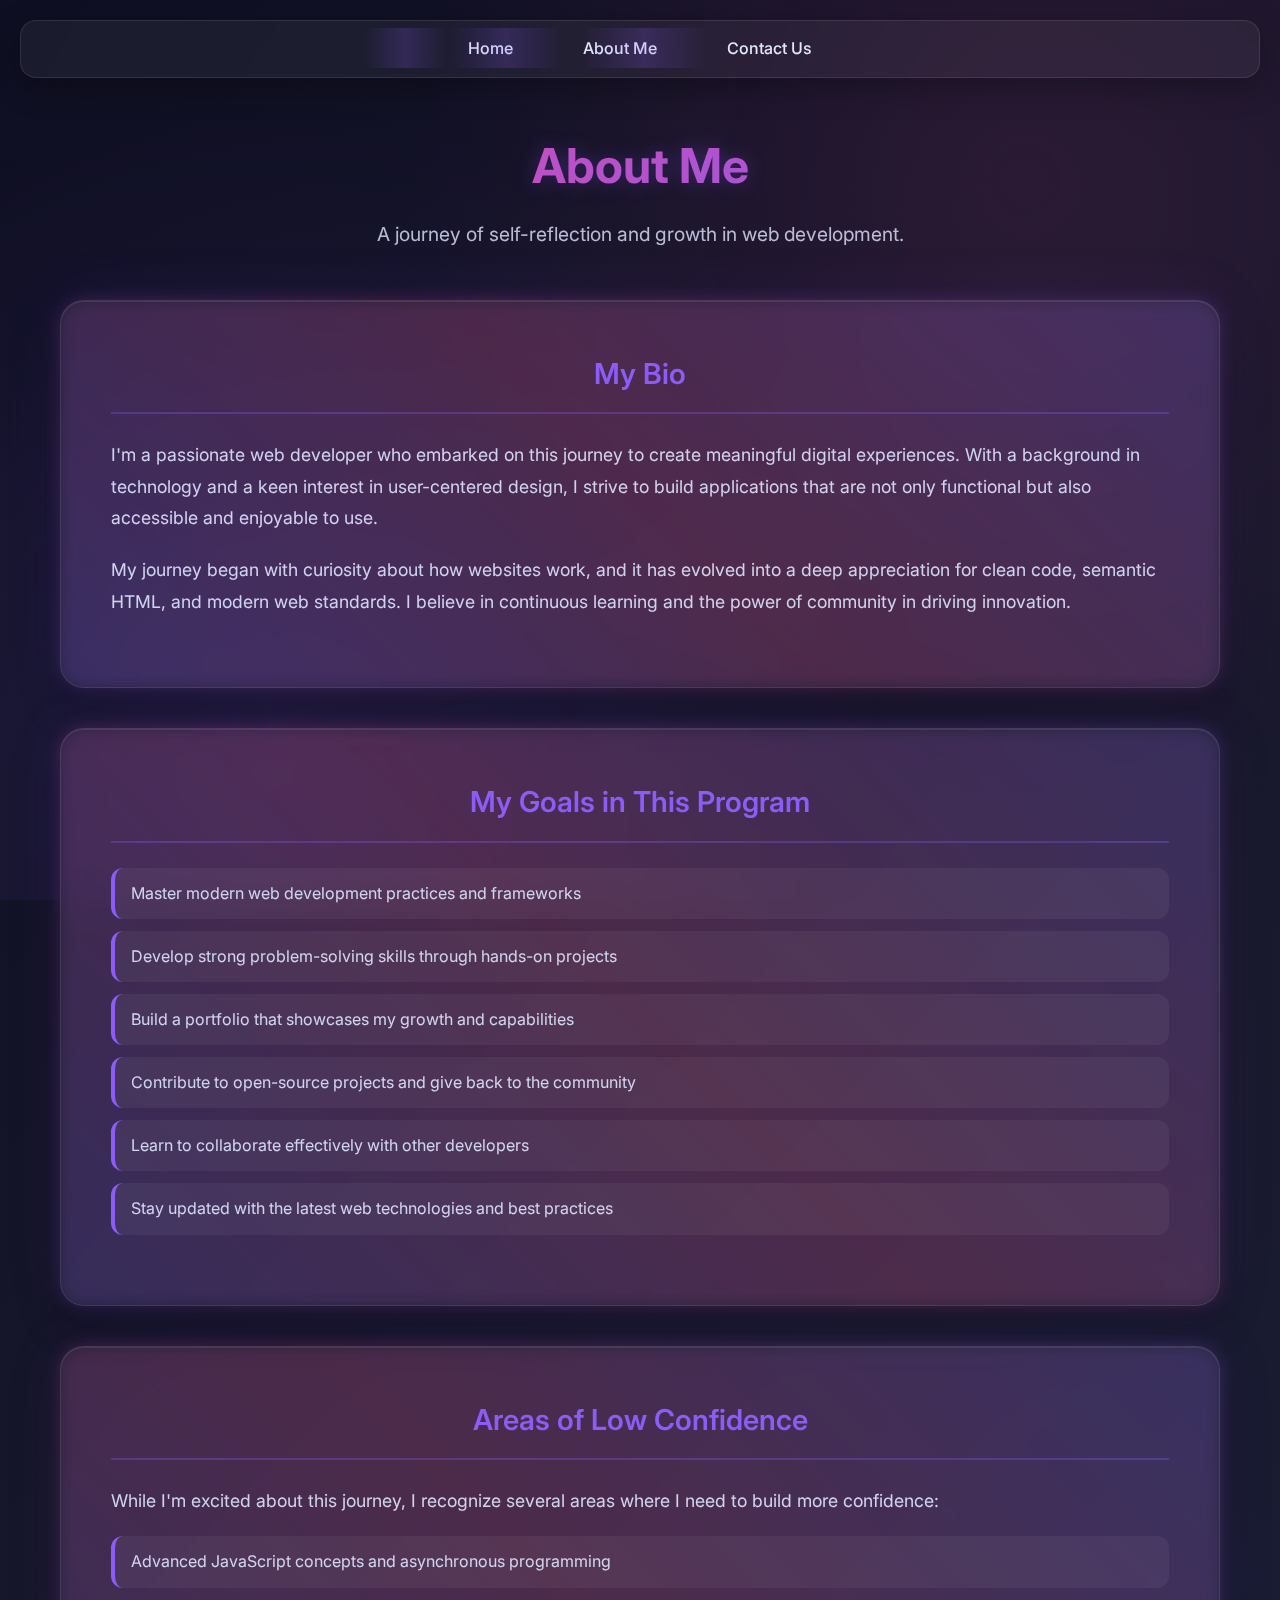
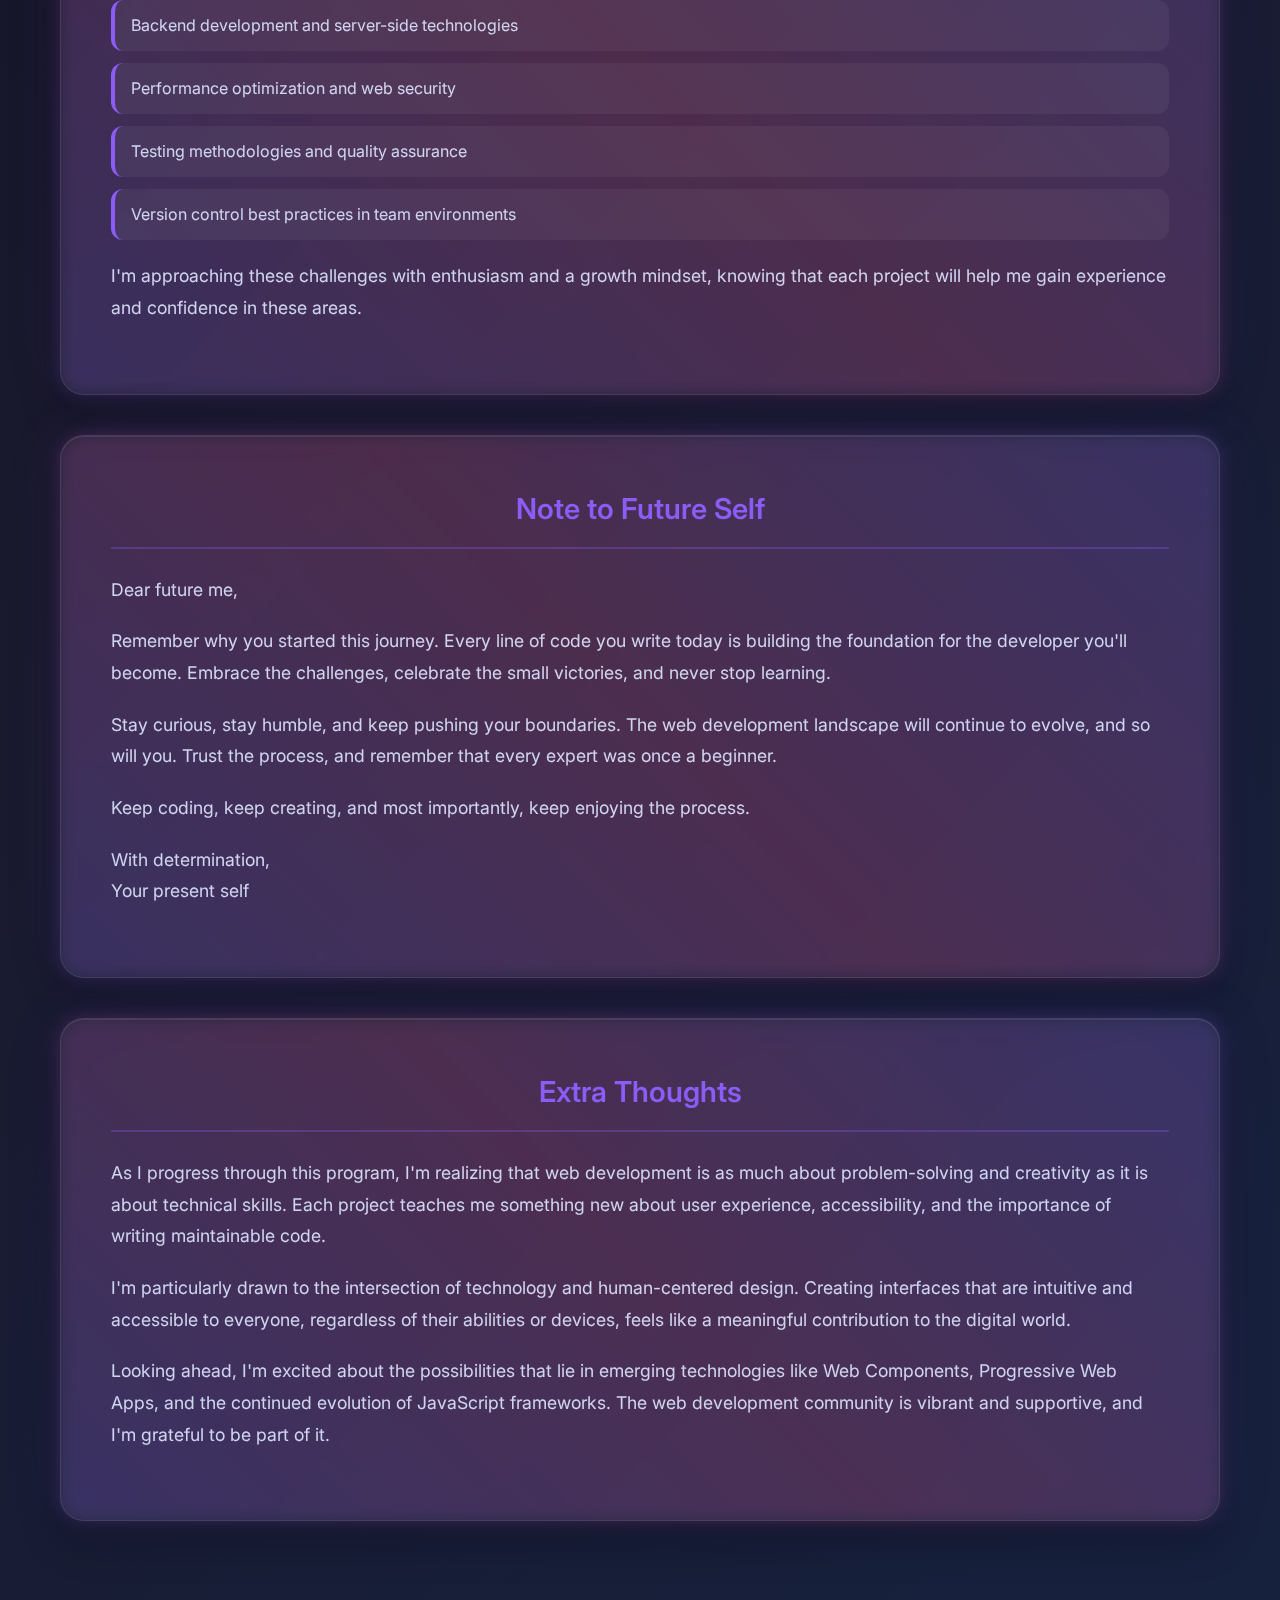
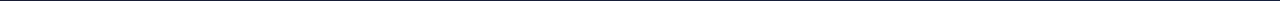
<file: about.html>
<!DOCTYPE html>
<html lang="en">
<head>
    <meta charset="UTF-8">
    <meta name="viewport" content="width=device-width, initial-scale=1.0">
    <title>About Me</title>
    <link rel="stylesheet" href="styles.css">
</head>
<body>
    <nav class="main-nav">
        <ul>
            <li><a href="index.html">Home</a></li>
            <li><a href="about.html">About Me</a></li>
            <li><a href="contact.html">Contact Us</a></li>
        </ul>
    </nav>

    <main data-testid="test-about-page">
        <header>
            <h1>About Me</h1>
            <p>A journey of self-reflection and growth in web development.</p>
        </header>

        <section data-testid="test-about-bio">
            <h2>My Bio</h2>
            <p>I'm a passionate web developer who embarked on this journey to create meaningful digital experiences. With a background in technology and a keen interest in user-centered design, I strive to build applications that are not only functional but also accessible and enjoyable to use.</p>
            <p>My journey began with curiosity about how websites work, and it has evolved into a deep appreciation for clean code, semantic HTML, and modern web standards. I believe in continuous learning and the power of community in driving innovation.</p>
        </section>

        <section data-testid="test-about-goals">
            <h2>My Goals in This Program</h2>
            <ul>
                <li>Master modern web development practices and frameworks</li>
                <li>Develop strong problem-solving skills through hands-on projects</li>
                <li>Build a portfolio that showcases my growth and capabilities</li>
                <li>Contribute to open-source projects and give back to the community</li>
                <li>Learn to collaborate effectively with other developers</li>
                <li>Stay updated with the latest web technologies and best practices</li>
            </ul>
        </section>

        <section data-testid="test-about-confidence">
            <h2>Areas of Low Confidence</h2>
            <p>While I'm excited about this journey, I recognize several areas where I need to build more confidence:</p>
            <ul>
                <li>Advanced JavaScript concepts and asynchronous programming</li>
                <li>Backend development and server-side technologies</li>
                <li>Performance optimization and web security</li>
                <li>Testing methodologies and quality assurance</li>
                <li>Version control best practices in team environments</li>
            </ul>
            <p>I'm approaching these challenges with enthusiasm and a growth mindset, knowing that each project will help me gain experience and confidence in these areas.</p>
        </section>

        <section data-testid="test-about-future-note">
            <h2>Note to Future Self</h2>
            <p>Dear future me,</p>
            <p>Remember why you started this journey. Every line of code you write today is building the foundation for the developer you'll become. Embrace the challenges, celebrate the small victories, and never stop learning.</p>
            <p>Stay curious, stay humble, and keep pushing your boundaries. The web development landscape will continue to evolve, and so will you. Trust the process, and remember that every expert was once a beginner.</p>
            <p>Keep coding, keep creating, and most importantly, keep enjoying the process.</p>
            <p>With determination,<br>Your present self</p>
        </section>

        <section data-testid="test-about-extra">
            <h2>Extra Thoughts</h2>
            <p>As I progress through this program, I'm realizing that web development is as much about problem-solving and creativity as it is about technical skills. Each project teaches me something new about user experience, accessibility, and the importance of writing maintainable code.</p>
            <p>I'm particularly drawn to the intersection of technology and human-centered design. Creating interfaces that are intuitive and accessible to everyone, regardless of their abilities or devices, feels like a meaningful contribution to the digital world.</p>
            <p>Looking ahead, I'm excited about the possibilities that lie in emerging technologies like Web Components, Progressive Web Apps, and the continued evolution of JavaScript frameworks. The web development community is vibrant and supportive, and I'm grateful to be part of it.</p>
        </section>
    </main>

    <script src="about.js"></script>
</body>
</html>
</file>
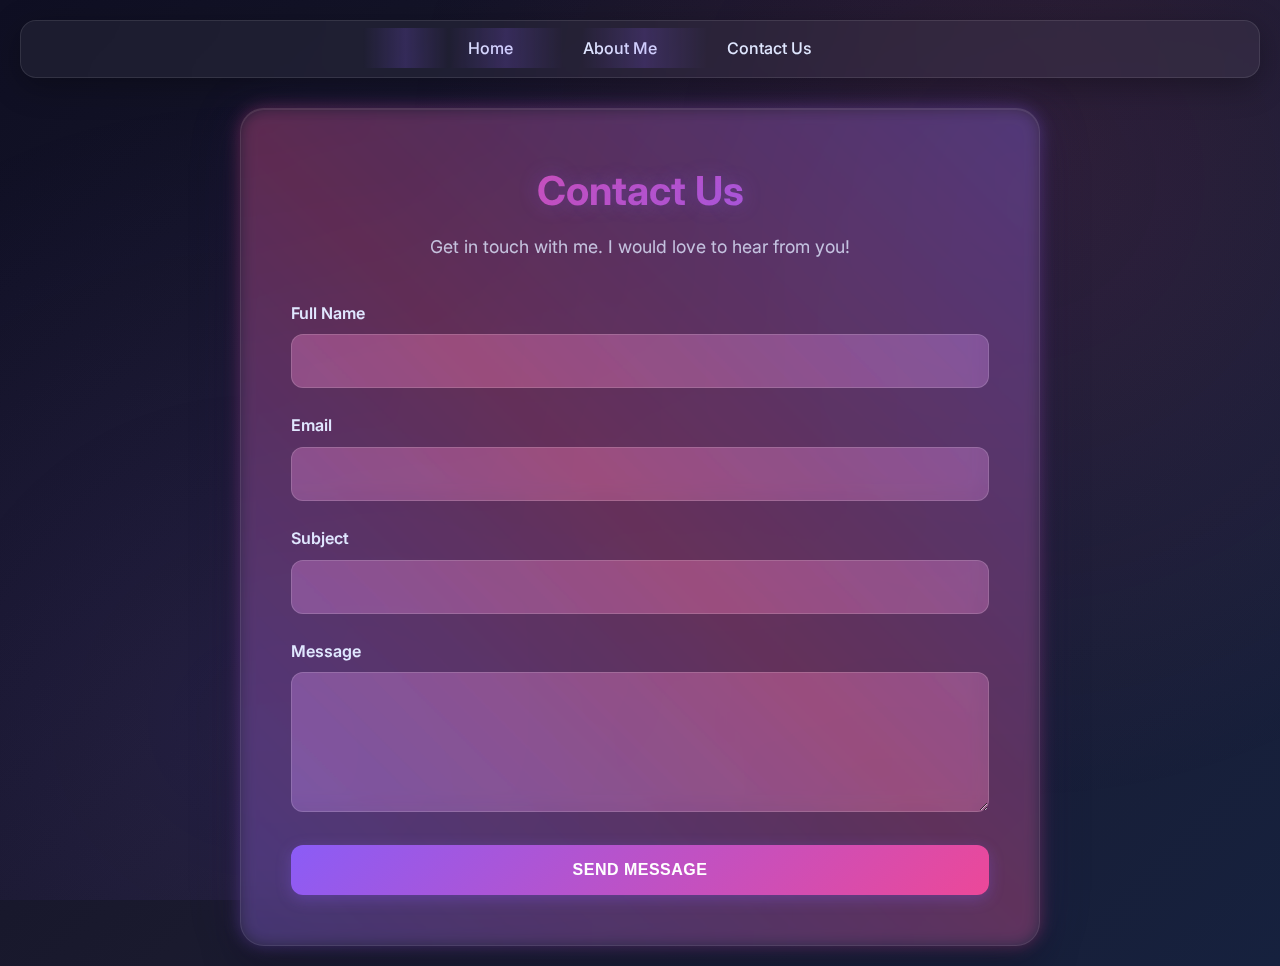
<file: contact.html>
<!DOCTYPE html>
<html lang="en">
<head>
    <meta charset="UTF-8">
    <meta name="viewport" content="width=device-width, initial-scale=1.0">
    <title>Contact Us</title>
    <link rel="stylesheet" href="styles.css">
</head>
<body>
    <nav class="main-nav">
        <ul>
            <li><a href="index.html">Home</a></li>
            <li><a href="about.html">About Me</a></li>
            <li><a href="contact.html">Contact Us</a></li>
        </ul>
    </nav>

    <main>
        <section class="contact-section">
            <h1>Contact Us</h1>
            <p>Get in touch with me. I would love to hear from you!</p>

            <form data-testid="test-contact-form" novalidate>
                <div class="form-group">
                    <label for="contact-name">Full Name</label>
                    <input type="text" id="contact-name" data-testid="test-contact-name" required aria-describedby="error-name">
                    <span id="error-name" class="error-message" data-testid="test-contact-error-name" role="alert"></span>
                </div>

                <div class="form-group">
                    <label for="contact-email">Email</label>
                    <input type="email" id="contact-email" data-testid="test-contact-email" required aria-describedby="error-email">
                    <span id="error-email" class="error-message" data-testid="test-contact-error-email" role="alert"></span>
                </div>

                <div class="form-group">
                    <label for="contact-subject">Subject</label>
                    <input type="text" id="contact-subject" data-testid="test-contact-subject" required aria-describedby="error-subject">
                    <span id="error-subject" class="error-message" data-testid="test-contact-error-subject" role="alert"></span>
                </div>

                <div class="form-group">
                    <label for="contact-message">Message</label>
                    <textarea id="contact-message" data-testid="test-contact-message" required minlength="10" aria-describedby="error-message"></textarea>
                    <span id="error-message" class="error-message" data-testid="test-contact-error-message" role="alert"></span>
                </div>

                <button type="submit" data-testid="test-contact-submit">Send Message</button>

                <div id="success-message" class="success-message" data-testid="test-contact-success" style="display: none;">
                    Thank you for your message! We'll get back to you soon.
                </div>
            </form>
        </section>
    </main>

    <script src="contact.js"></script>
</body>
</html>
</file>
<file: styles.css>
/* Import Inter font */
@import url('https://fonts.googleapis.com/css2?family=Inter:wght@300;400;500;600;700&display=swap');

/* Reset and base styles */
* {
    box-sizing: border-box;
    margin: 0;
    padding: 0;
}

body {
    font-family: 'Inter', sans-serif;
    line-height: 1.6;
    color: #e0e7ff;
    background: linear-gradient(135deg, #0f0f23 0%, #1a1a2e 50%, #16213e 100%);
    min-height: 100vh;
    padding: 20px;
    position: relative;
    overflow-x: hidden;
}

body::before {
    content: '';
    position: fixed;
    top: 0;
    left: 0;
    right: 0;
    bottom: 0;
    background:
        radial-gradient(circle at 20% 80%, rgba(139, 92, 246, 0.1) 0%, transparent 50%),
        radial-gradient(circle at 80% 20%, rgba(236, 72, 153, 0.1) 0%, transparent 50%);
    pointer-events: none;
    z-index: -1;
}

.main-nav {
    background: rgba(255, 255, 255, 0.05);
    backdrop-filter: blur(20px);
    border: 1px solid rgba(255, 255, 255, 0.1);
    border-radius: 16px;
    box-shadow: 0 8px 32px rgba(0, 0, 0, 0.3);
    margin-bottom: 30px;
    padding: 15px 30px;
    position: relative;
    z-index: 10;
}

.main-nav ul {
    list-style: none;
    display: flex;
    gap: 30px;
    margin: 0;
    padding: 0;
    justify-content: center;
}

.main-nav a {
    color: #e0e7ff;
    text-decoration: none;
    padding: 10px 20px;
    border-radius: 12px;
    transition: all 0.3s ease;
    font-weight: 500;
    position: relative;
    overflow: hidden;
}

.main-nav a::before {
    content: '';
    position: absolute;
    top: 0;
    left: -100%;
    width: 100%;
    height: 100%;
    background: linear-gradient(90deg, transparent, rgba(139, 92, 246, 0.2), transparent);
    transition: left 0.5s;
}

.main-nav a:hover::before,
.main-nav a:focus::before {
    left: 100%;
}

.main-nav a:hover,
.main-nav a:focus {
    background: rgba(139, 92, 246, 0.1);
    box-shadow: 0 0 20px rgba(139, 92, 246, 0.3);
    outline: 2px solid rgba(139, 92, 246, 0.5);
    transform: translateY(-2px);
}

article[data-testid="test-profile-card"] {
    background: rgba(255, 255, 255, 0.05);
    backdrop-filter: blur(20px);
    border: 1px solid rgba(255, 255, 255, 0.1);
    border-radius: 24px;
    padding: 40px;
    max-width: 1200px;
    margin: 0 auto;
    display: flex;
    flex-direction: column;
    gap: 30px;
    position: relative;
    box-shadow:
        0 20px 40px rgba(0, 0, 0, 0.3),
        0 0 60px rgba(139, 92, 246, 0.1),
        inset 0 1px 0 rgba(255, 255, 255, 0.1);
}

article[data-testid="test-profile-card"]::before {
    content: '';
    position: absolute;
    top: -2px;
    left: -2px;
    right: -2px;
    bottom: -2px;
    background: linear-gradient(45deg, #8b5cf6, #ec4899, #8b5cf6);
    border-radius: 26px;
    z-index: -1;
    opacity: 0.3;
    filter: blur(8px);
}

.left-section,
.right-section {
    display: flex;
    flex-direction: column;
    gap: 20px;
}

.bottom-section {
    display: flex;
    gap: 30px;
    justify-content: center;
}

.glass-card {
    background: rgba(255, 255, 255, 0.08);
    backdrop-filter: blur(15px);
    border: 1px solid rgba(255, 255, 255, 0.15);
    border-radius: 16px;
    padding: 25px;
    flex: 1;
    box-shadow: 0 8px 32px rgba(0, 0, 0, 0.2);
    transition: all 0.3s ease;
}

.glass-card:hover {
    transform: translateY(-5px);
    box-shadow: 0 12px 40px rgba(0, 0, 0, 0.3);
    border-color: rgba(139, 92, 246, 0.3);
}

/* Responsive layout */
@media (min-width: 768px) and (max-width: 1023px) {
    /* Tablet: horizontal layout with adjusted spacing */
    article[data-testid="test-profile-card"] {
        flex-direction: row;
        flex-wrap: wrap;
        padding: 30px;
        gap: 25px;
    }

    .left-section,
    .right-section {
        flex: 1;
        min-width: 300px;
    }

    .bottom-section {
        flex-direction: column;
        gap: 20px;
        width: 100%;
    }

    .glass-card {
        margin: 0 20px;
    }
}

@media (min-width: 1024px) {
    /* Desktop: full horizontal layout */
    article[data-testid="test-profile-card"] {
        flex-direction: row;
        align-items: flex-start;
        max-width: 1400px;
        padding: 50px;
        gap: 40px;
    }

    .left-section {
        flex: 0 0 300px;
        align-items: center;
        text-align: center;
    }

    .right-section {
        flex: 1;
        max-width: 500px;
    }

    .bottom-section {
        flex-direction: row;
        gap: 30px;
        width: 100%;
        margin-top: 20px;
    }

    .glass-card {
        margin: 0;
    }
}

/* Left Section */
.left-section figure {
    position: relative;
    margin-bottom: 20px;
}

figure img[data-testid="test-user-avatar"] {
    width: 150px;
    height: 150px;
    border-radius: 50%;
    object-fit: cover;
    border: 3px solid rgba(139, 92, 246, 0.5);
    box-shadow: 0 0 30px rgba(139, 92, 246, 0.3);
    transition: all 0.3s ease;
}

figure img[data-testid="test-user-avatar"]:hover {
    transform: scale(1.05);
    box-shadow: 0 0 40px rgba(139, 92, 246, 0.5);
}

figcaption {
    text-align: center;
    margin-top: 15px;
    font-size: 0.9rem;
    color: rgba(224, 231, 255, 0.7);
}

.role-info h3 {
    font-size: 1.4rem;
    color: #8b5cf6;
    margin-bottom: 8px;
    text-align: center;
    font-weight: 600;
}

.role-info p {
    font-size: 0.95rem;
    color: rgba(224, 231, 255, 0.8);
    text-align: center;
    margin-bottom: 25px;
}

.connect-btn {
    background: linear-gradient(135deg, #8b5cf6 0%, #ec4899 100%);
    color: white;
    border: none;
    padding: 12px 24px;
    border-radius: 12px;
    font-size: 1rem;
    font-weight: 600;
    cursor: pointer;
    transition: all 0.3s ease;
    box-shadow: 0 4px 15px rgba(139, 92, 246, 0.3);
    text-transform: uppercase;
    letter-spacing: 0.5px;
}

.connect-btn:hover,
.connect-btn:focus {
    transform: translateY(-2px);
    box-shadow: 0 8px 25px rgba(139, 92, 246, 0.4);
    outline: 2px solid rgba(139, 92, 246, 0.8);
}

/* Right Section */
.right-section header h2[data-testid="test-user-name"] {
    font-size: 2.5rem;
    font-weight: 700;
    background: linear-gradient(135deg, #ec4899 0%, #8b5cf6 100%);
    -webkit-background-clip: text;
    -webkit-text-fill-color: transparent;
    background-clip: text;
    margin-bottom: 15px;
    text-shadow: 0 0 20px rgba(139, 92, 246, 0.3);
}

p[data-testid="test-user-bio"] {
    font-size: 1.1rem;
    color: rgba(224, 231, 255, 0.9);
    margin-bottom: 20px;
    line-height: 1.7;
}

.timestamp {
    font-size: 0.9rem;
    color: rgba(224, 231, 255, 0.6);
    margin-bottom: 20px;
    font-family: 'Courier New', monospace;
}

.timestamp span[data-testid="test-user-time"] {
    color: #8b5cf6;
    font-weight: bold;
    text-shadow: 0 0 10px rgba(139, 92, 246, 0.5);
}

/* Social links */
nav[data-testid="test-user-social-links"] ul {
    list-style: none;
    display: flex;
    gap: 20px;
    margin: 0;
    padding: 0;
    justify-content: flex-start;
}

nav[data-testid="test-user-social-links"] a {
    color: rgba(224, 231, 255, 0.8);
    text-decoration: none;
    font-size: 1.5rem;
    padding: 12px;
    border-radius: 12px;
    transition: all 0.3s ease;
    border: 1px solid rgba(255, 255, 255, 0.1);
    background: rgba(255, 255, 255, 0.05);
    backdrop-filter: blur(10px);
    display: flex;
    align-items: center;
    justify-content: center;
    min-width: 50px;
    min-height: 50px;
}

nav[data-testid="test-user-social-links"] a:hover,
nav[data-testid="test-user-social-links"] a:focus {
    color: #8b5cf6;
    background: rgba(139, 92, 246, 0.1);
    border-color: rgba(139, 92, 246, 0.3);
    box-shadow: 0 0 20px rgba(139, 92, 246, 0.3);
    transform: translateY(-2px);
    outline: 2px solid rgba(139, 92, 246, 0.5);
}

/* Glass Cards */
.glass-card h3 {
    font-size: 1.3rem;
    color: #8b5cf6;
    margin-bottom: 15px;
    font-weight: 600;
    text-align: center;
    border-bottom: 1px solid rgba(139, 92, 246, 0.3);
    padding-bottom: 10px;
}

.glass-card ul {
    list-style: none;
    padding: 0;
    margin: 0;
}

.glass-card li {
    color: rgba(224, 231, 255, 0.9);
    margin-bottom: 12px;
    padding: 8px 12px;
    background: rgba(255, 255, 255, 0.05);
    border-radius: 8px;
    border-left: 3px solid #8b5cf6;
    transition: all 0.3s ease;
}

.glass-card li:hover {
    background: rgba(139, 92, 246, 0.1);
    transform: translateX(5px);
}

.glass-card li:last-child {
    margin-bottom: 0;
}

/* Focus styles for accessibility */
a:focus,
button:focus {
    outline: 2px solid #8b5cf6;
    outline-offset: 2px;
}

/* Contact Form styles */
.contact-section {
    background: rgba(255, 255, 255, 0.05);
    backdrop-filter: blur(20px);
    border: 1px solid rgba(255, 255, 255, 0.1);
    border-radius: 24px;
    padding: 40px;
    max-width: 600px;
    margin: 0 auto;
    position: relative;
    box-shadow:
        0 20px 40px rgba(0, 0, 0, 0.3),
        0 0 60px rgba(139, 92, 246, 0.1),
        inset 0 1px 0 rgba(255, 255, 255, 0.1);
}

.contact-section::before {
    content: '';
    position: absolute;
    top: -2px;
    left: -2px;
    right: -2px;
    bottom: -2px;
    background: linear-gradient(45deg, #8b5cf6, #ec4899, #8b5cf6);
    border-radius: 26px;
    z-index: -1;
    opacity: 0.3;
    filter: blur(8px);
}

.contact-section h1 {
    text-align: center;
    margin-bottom: 10px;
    background: linear-gradient(135deg, #ec4899 0%, #8b5cf6 100%);
    -webkit-background-clip: text;
    -webkit-text-fill-color: transparent;
    background-clip: text;
    font-size: 2.5rem;
    font-weight: 700;
    text-shadow: 0 0 20px rgba(139, 92, 246, 0.3);
}

.contact-section > p {
    text-align: center;
    margin-bottom: 40px;
    color: rgba(224, 231, 255, 0.8);
    font-size: 1.1rem;
}

.form-group {
    margin-bottom: 25px;
}

.form-group label {
    display: block;
    margin-bottom: 8px;
    font-weight: 600;
    color: #e0e7ff;
    font-size: 1rem;
}

.form-group input,
.form-group textarea {
    width: 100%;
    padding: 16px;
    background: rgba(255, 255, 255, 0.08);
    backdrop-filter: blur(10px);
    border: 1px solid rgba(255, 255, 255, 0.15);
    border-radius: 12px;
    font-size: 16px;
    color: #e0e7ff;
    box-sizing: border-box;
    transition: all 0.3s ease;
    font-family: 'Inter', sans-serif;
}

.form-group input::placeholder,
.form-group textarea::placeholder {
    color: rgba(224, 231, 255, 0.5);
}

.form-group textarea {
    min-height: 140px;
    resize: vertical;
}

.form-group input:focus,
.form-group textarea:focus {
    outline: 2px solid #8b5cf6;
    border-color: rgba(139, 92, 246, 0.5);
    box-shadow: 0 0 20px rgba(139, 92, 246, 0.3);
    background: rgba(255, 255, 255, 0.12);
}

.error-message {
    color: #ef4444;
    font-size: 14px;
    margin-top: 8px;
    display: none;
    font-weight: 500;
}

.success-message {
    background: rgba(34, 197, 94, 0.1);
    backdrop-filter: blur(10px);
    color: #22c55e;
    padding: 20px;
    border-radius: 12px;
    border: 1px solid rgba(34, 197, 94, 0.3);
    text-align: center;
    font-weight: 600;
    box-shadow: 0 8px 32px rgba(0, 0, 0, 0.2);
}

button[data-testid="test-contact-submit"] {
    background: linear-gradient(135deg, #8b5cf6 0%, #ec4899 100%);
    color: white;
    border: none;
    padding: 16px 32px;
    border-radius: 12px;
    font-size: 16px;
    font-weight: 600;
    cursor: pointer;
    width: 100%;
    transition: all 0.3s ease;
    box-shadow: 0 4px 15px rgba(139, 92, 246, 0.3);
    text-transform: uppercase;
    letter-spacing: 0.5px;
    position: relative;
    overflow: hidden;
}

button[data-testid="test-contact-submit"]::before {
    content: '';
    position: absolute;
    top: 0;
    left: -100%;
    width: 100%;
    height: 100%;
    background: linear-gradient(90deg, transparent, rgba(255, 255, 255, 0.2), transparent);
    transition: left 0.5s;
}

button[data-testid="test-contact-submit"]:hover::before,
button[data-testid="test-contact-submit"]:focus::before {
    left: 100%;
}

button[data-testid="test-contact-submit"]:hover,
button[data-testid="test-contact-submit"]:focus {
    transform: translateY(-2px);
    box-shadow: 0 8px 25px rgba(139, 92, 246, 0.4);
    outline: 2px solid rgba(139, 92, 246, 0.8);
}

/* About page styles */
main[data-testid="test-about-page"] {
    max-width: 1000px;
    margin: 0 auto;
    padding: 20px;
}

main[data-testid="test-about-page"] header {
    text-align: center;
    margin-bottom: 50px;
}

main[data-testid="test-about-page"] header h1 {
    background: linear-gradient(135deg, #ec4899 0%, #8b5cf6 100%);
    -webkit-background-clip: text;
    -webkit-text-fill-color: transparent;
    background-clip: text;
    font-size: 3rem;
    font-weight: 700;
    margin-bottom: 15px;
    text-shadow: 0 0 20px rgba(139, 92, 246, 0.3);
}

main[data-testid="test-about-page"] header p {
    color: rgba(224, 231, 255, 0.8);
    font-size: 1.2rem;
    max-width: 600px;
    margin: 0 auto;
}

main[data-testid="test-about-page"] section {
    background: rgba(255, 255, 255, 0.05);
    backdrop-filter: blur(20px);
    border: 1px solid rgba(255, 255, 255, 0.1);
    border-radius: 24px;
    padding: 40px;
    margin-bottom: 40px;
    position: relative;
    box-shadow:
        0 20px 40px rgba(0, 0, 0, 0.3),
        0 0 60px rgba(139, 92, 246, 0.1),
        inset 0 1px 0 rgba(255, 255, 255, 0.1);
    transition: all 0.3s ease;
}

main[data-testid="test-about-page"] section::before {
    content: '';
    position: absolute;
    top: -2px;
    left: -2px;
    right: -2px;
    bottom: -2px;
    background: linear-gradient(45deg, #8b5cf6, #ec4899, #8b5cf6);
    border-radius: 26px;
    z-index: -1;
    opacity: 0.2;
    filter: blur(8px);
}

main[data-testid="test-about-page"] section:hover {
    transform: translateY(-5px);
    box-shadow:
        0 25px 50px rgba(0, 0, 0, 0.4),
        0 0 80px rgba(139, 92, 246, 0.15),
        inset 0 1px 0 rgba(255, 255, 255, 0.1);
}

main[data-testid="test-about-page"] section h2 {
    color: #8b5cf6;
    margin-bottom: 25px;
    font-size: 1.8rem;
    font-weight: 600;
    border-bottom: 2px solid rgba(139, 92, 246, 0.3);
    padding-bottom: 15px;
    text-align: center;
}

main[data-testid="test-about-page"] section p {
    line-height: 1.8;
    margin-bottom: 20px;
    color: rgba(224, 231, 255, 0.9);
    font-size: 1.1rem;
}

main[data-testid="test-about-page"] section ul {
    padding-left: 0;
    margin-bottom: 20px;
    list-style: none;
}

main[data-testid="test-about-page"] section li {
    margin-bottom: 12px;
    line-height: 1.7;
    color: rgba(224, 231, 255, 0.9);
    padding: 12px 16px;
    background: rgba(255, 255, 255, 0.05);
    border-radius: 12px;
    border-left: 4px solid #8b5cf6;
    transition: all 0.3s ease;
}

main[data-testid="test-about-page"] section li:hover {
    background: rgba(139, 92, 246, 0.1);
    transform: translateX(8px);
    border-left-color: #ec4899;
}

/* Mobile responsiveness */
@media (max-width: 767px) {
    body {
        padding: 15px;
    }

    .main-nav {
        padding: 12px 20px;
        margin-bottom: 20px;
    }

    .main-nav ul {
        gap: 15px;
    }

    .main-nav a {
        padding: 8px 12px;
        font-size: 0.9rem;
    }

    article[data-testid="test-profile-card"] {
        padding: 25px;
        gap: 25px;
    }

    .left-section,
    .right-section {
        text-align: center;
    }

    figure img[data-testid="test-user-avatar"] {
        width: 120px;
        height: 120px;
    }

    .right-section header h2[data-testid="test-user-name"] {
        font-size: 2rem;
    }

    nav[data-testid="test-user-social-links"] ul {
        justify-content: center;
        gap: 15px;
    }

    .bottom-section {
        flex-direction: column;
        gap: 20px;
    }

    .glass-card {
        margin: 0;
    }

    .contact-section {
        padding: 25px;
        margin: 0 15px;
    }

    .contact-section h1 {
        font-size: 2rem;
    }

    main[data-testid="test-about-page"] {
        padding: 15px;
    }

    main[data-testid="test-about-page"] header h1 {
        font-size: 2.2rem;
    }

    main[data-testid="test-about-page"] section {
        padding: 25px;
        margin-bottom: 25px;
    }

    main[data-testid="test-about-page"] section h2 {
        font-size: 1.5rem;
    }
}

@media (min-width: 768px) and (max-width: 1023px) {
    .main-nav ul {
        justify-content: space-around;
    }

    .contact-section {
        padding: 35px;
        max-width: 700px;
    }

    main[data-testid="test-about-page"] {
        max-width: 900px;
    }

    main[data-testid="test-about-page"] section {
        padding: 35px;
    }
}

@media (min-width: 1024px) {
    .contact-section {
        padding: 50px;
        max-width: 800px;
    }

    main[data-testid="test-about-page"] {
        max-width: 1200px;
    }

    main[data-testid="test-about-page"] section {
        padding: 50px;
    }
}
</file>
